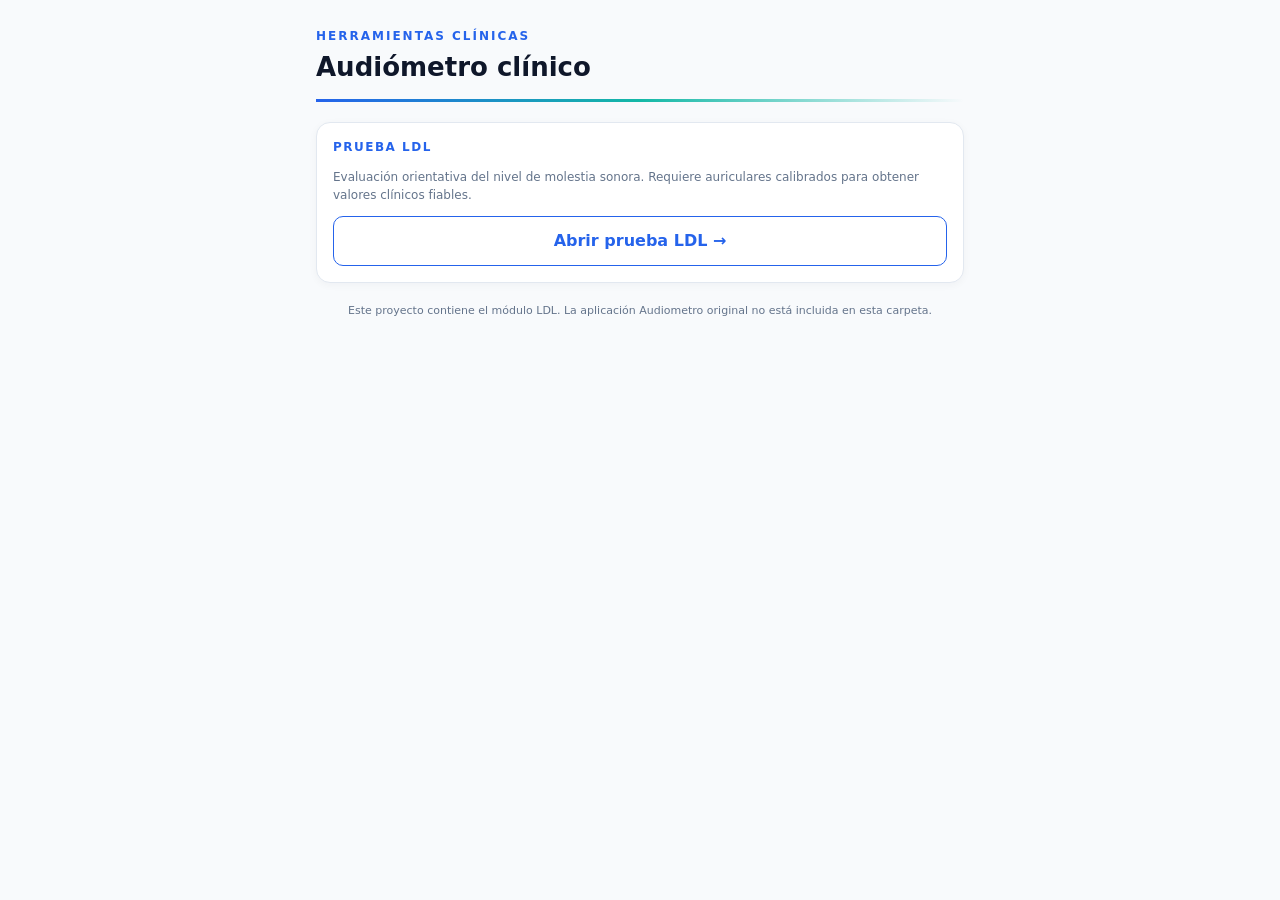
<file: public/index.html>
﻿<!doctype html><html lang="es"><head><meta charset="utf-8"><meta name="viewport" content="width=device-width,initial-scale=1"><meta name="theme-color" content="#0b1220"><link rel="icon" type="image/png" href="logoappldl.png"><link rel="apple-touch-icon" href="logoappldl.png"><link rel="manifest" href="manifest.json"><link rel="stylesheet" href="css/ldl.css"><title>Audiómetro clínico</title></head><body><main><div class="header"><div class="sub">HERRAMIENTAS CLÍNICAS</div><h1>Audiómetro clínico</h1><div class="divider"></div></div><div class="card"><div class="card-title">Prueba LDL</div><p class="mu">Evaluación orientativa del nivel de molestia sonora. Requiere auriculares calibrados para obtener valores clínicos fiables.</p><a class="link-btn" href="ldl.html">Abrir prueba LDL →</a></div><p class="footer-note">Este proyecto contiene el módulo LDL. La aplicación Audiometro original no está incluida en esta carpeta.</p></main><script>if('serviceWorker' in navigator)navigator.serviceWorker.register('sw.js')</script></body></html>
</file>
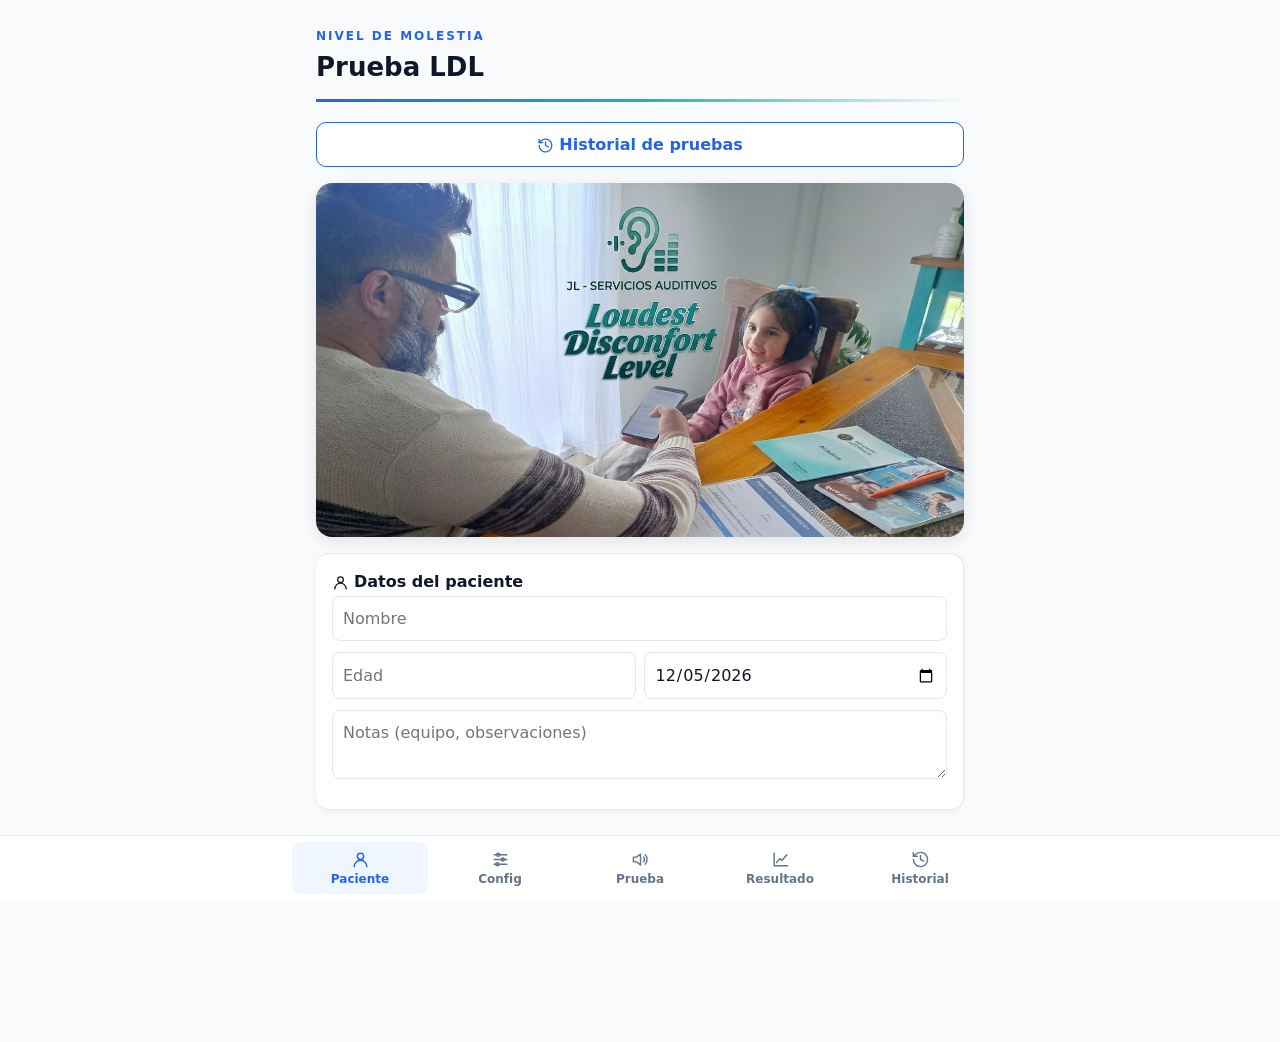
<file: public/ldl.html>
﻿<!DOCTYPE html>
<html lang="es"><head><meta charset="UTF-8">
<meta name="apple-mobile-web-app-capable" content="yes"><link rel="icon" type="image/png" href="logoappldl.png"><link rel="apple-touch-icon" href="logoappldl.png"><meta name="apple-mobile-web-app-title" content="LDL"><link rel="manifest" href="manifest.json"><meta name="theme-color" content="#0b1220">

<meta name="viewport" content="width=device-width, initial-scale=1, viewport-fit=cover">
<title>LDL – Nivel de molestia</title>

<link rel="stylesheet" href="css/ldl.css"></head><body><main>
<svg aria-hidden="true" style="position:absolute;width:0;height:0;overflow:hidden"><symbol id="i-user" viewBox="0 0 24 24"><circle cx="12" cy="8" r="4"/><path d="M4 21a8 8 0 0 1 16 0"/></symbol><symbol id="i-tuning" viewBox="0 0 24 24"><path d="M4 6h16M4 12h16M4 18h16"/><circle cx="9" cy="6" r="2"/><circle cx="15" cy="12" r="2"/><circle cx="8" cy="18" r="2"/></symbol><symbol id="i-volume" viewBox="0 0 24 24"><path d="M3 9v6h4l5 4V5L7 9H3zM16 9a5 5 0 0 1 0 6m2-9a9 9 0 0 1 0 12"/></symbol><symbol id="i-chart" viewBox="0 0 24 24"><path d="M4 20V4M4 20h17M7 16l4-5 3 2 6-7"/></symbol><symbol id="i-history" viewBox="0 0 24 24"><path d="M3 12a9 9 0 1 0 3-6.7L3 8"/><path d="M3 3v5h5m4-1v5l4 2"/></symbol><symbol id="i-save" viewBox="0 0 24 24"><path d="M5 3h12l4 4v14H3V3zM7 3v6h10V3M7 21v-8h10v8"/></symbol><symbol id="i-warning" viewBox="0 0 24 24"><path d="M12 3 2 21h20L12 3zM12 9v5m0 3h.01"/></symbol><symbol id="i-check" viewBox="0 0 24 24"><path d="m4 12 5 5L20 6"/></symbol><symbol id="i-play" viewBox="0 0 24 24"><path d="m7 4 14 8-14 8z"/></symbol></svg><nav class="nav"><button class="nav-btn active" data-page="pg-paciente"><svg class="icon"><use href="#i-user"></use></svg><span>Paciente</span></button><button class="nav-btn" data-page="pg-config"><svg class="icon"><use href="#i-tuning"></use></svg><span>Config</span></button><button class="nav-btn" data-page="pg-prueba"><svg class="icon"><use href="#i-volume"></use></svg><span>Prueba</span></button><button class="nav-btn" data-page="pg-resultado"><svg class="icon"><use href="#i-chart"></use></svg><span>Resultado</span></button><button class="nav-btn" data-page="pg-historial"><svg class="icon"><use href="#i-history"></use></svg><span>Historial</span></button></nav>
<div class="header"><div class="sub">NIVEL DE MOLESTIA</div><h1>Prueba LDL</h1><div class="divider"></div></div>
<button class="sec noprint" id="hbtn" style="margin:0 0 12px"><svg class="icon icon-inline"><use href="#i-history"></use></svg>Historial de pruebas</button>

<section id="s0" class="page active"><figure class="cover"><img src="images/portada.jpg" alt="Evaluación clínica del nivel de molestia sonora" width="1280" height="698" fetchpriority="high"></figure>
<div class="card k-pt"><b><svg class="icon icon-inline"><use href="#i-user"></use></svg>Datos del paciente</b>
<input id="pn" placeholder="Nombre"><div class="row"><input id="pa" placeholder="Edad" inputmode="numeric"><input id="pd" type="date"></div>
<textarea id="pt" rows="2" placeholder="Notas (equipo, observaciones)"></textarea></div></section>

<section id="pg-config" class="page hide"><div class="card k-cfg"><b><svg class="icon icon-inline"><use href="#i-tuning"></use></svg>Configuración</b>
<label class="mu">Estímulo</label>
<select id="stim"><option value="tono">Tono puro</option><option value="banda">Ruido de banda estrecha</option><option value="habla">Ruido tipo habla (sin frecuencia)</option></select>
<label class="mu">Modo de uso</label>
<select id="who"><option value="pac">Autoaplicado (el paciente usa la pantalla)</option><option value="clin">Clínico (el examinador controla todo)</option></select>
<label class="mu">Método</label>
<select id="mode"><option value="directo">Directo: el paciente indica "molesto"</option><option value="contour">Escala Contour (7 categorías)</option></select>
<label class="mu">Nivel máximo de seguridad: <b id="mxv">-6</b> dB (relativo)</label>
<input type="range" id="mx" min="-24" max="-3" value="-6">
<div class="row"><div><label class="mu">Paso (dB)</label><select id="stp"><option>1</option><option>2</option><option selected>5</option><option>10</option></select></div>
<div><label class="mu">Nivel inicial</label><select id="st0"><option value="-70">-70</option><option value="-60" selected>-60</option><option value="-50">-50</option><option value="-40">-40</option></select></div></div>
<label class="mu">Corrección a dB HL (dB HL = nivel + X). Valor orientativo sin calibrar:</label>
<input id="off" type="number" value="90">
<details><summary>Umbrales audiométricos (dB HL, opcional)</summary><div id="thg"></div></details></div>

<div class="card warn k-go"><b>Antes de empezar</b>
<p class="mu">Auriculares, lugar silencioso. Pulsa la referencia y ajusta el volumen del dispositivo a algo <b>cómodo y suave</b>; no lo cambies después.</p>
<button class="sec" id="ref"><svg class="icon icon-inline"><use href="#i-play"></use></svg>Tono de referencia (1 kHz, suave)</button>
<p class="mu"><svg class="icon icon-inline icon-warning"><use href="#i-warning"></use></svg>Herramienta de cribado/educativa: sin calibración con equipo certificado, los dB HL son estimados. No usar para fijar MPO sin verificación clínica.</p>
<div class="mu" id="calst"></div><button id="calbtn"><svg class="icon icon-inline"><use href="#i-tuning"></use></svg>Calibración guiada (sonómetro)</button><button id="start">Iniciar prueba</button></div>
</section>
<section id="s1" class="page hide"><div class="oido-sel"><span class="oido-btn" id="ldl-ear-oi">× OI</span><span class="oido-btn active" id="ldl-ear-od">○ OD</span></div><div class="freqs" id="ldl-freqs"></div><div class="card">
<div class="lbl" id="prog"></div><div class="big" id="cond"></div>
<div class="lbl">Nivel actual</div><div class="big" id="lvl"></div><div id="lvl-hl" class="mu" style="text-align:center"></div>
<div class="bar"><i id="bf" style="width:0"></i></div>
<button id="play">Reproducir tono</button>
<div id="dir"><p class="mu" style="text-align:center">¿Es <b>molesto</b> (no doloroso)?</p>
<div class="row"><button class="sec" id="dn">− 5 dB</button><button class="sec" id="up">+ 5 dB</button></div>
<button class="bad" id="mol">Es molesto → registrar</button></div>
<div id="con" class="cats hide"><p class="mu" style="text-align:center">¿Qué tan fuerte lo siente?</p>
<button data-k="1">1 · Muy suave</button><button data-k="2">2 · Suave</button><button data-k="3">3 · Confortable pero suave</button><button data-k="4">4 · Confortable</button><button data-k="5">5 · Confortable pero fuerte</button><button data-k="6">6 · Fuerte pero aceptable</button><button data-k="7">7 · Molesto</button></div>
<button class="sec" id="nomol">Sin molestia en el máximo</button>
<div id="clin" class="hide" style="border-top:1px solid var(--bd);margin-top:12px;padding-top:6px"><div class="mu"><b>Panel clínico</b></div>
<label class="mu">Ir a:</label><select id="jmp"></select>
<div class="row"><button class="sec" id="prv">← Anterior</button><button class="sec" id="skp">Saltar →</button></div>
<div class="row"><input id="mv" type="number" inputmode="numeric" placeholder="LDL manual (dB rel.)" style="margin-top:8px"><button class="sec" id="man">Registrar</button></div>
<button id="fin">Finalizar y ver resultados</button></div>
</div></section>

<section id="s2" class="page hide">
<div class="card k-res"><b><svg class="icon icon-inline"><use href="#i-chart"></use></svg>Resultados LDL</b><div class="mu" id="hdr"></div>
<div class="tbw"><table id="tb"></table></div></div>
<div id="charts"></div>
<div class="card"><b>Interpretación orientativa</b><p class="mu" id="note"></p></div>
<div class="noprint"><button id="pdf">Guardar / imprimir PDF</button><button class="sec" id="copy">Copiar resultados</button><button class="sec" id="h2"><svg class="icon icon-inline"><use href="#i-history"></use></svg>Historial</button><button class="sec" id="again">Nueva prueba</button></div>
</section>
<section id="s4" class="page hide"><div class="card k-cal"><b><svg class="icon icon-inline"><use href="#i-tuning"></use></svg>Calibración guiada</b>
<ol class="mu"><li>Fija el volumen del dispositivo y <b>no lo cambies</b> después (ni al medir ni al evaluar).</li><li>Acopla el sonómetro (ideal: oído artificial o acoplador) al auricular. Aleja el auricular de tu oído.</li><li>Pulsa el botón de reproducción (tono de 10 s a -20 dB relativos) y anota el SPL medido.</li><li>Guarda: la app calcula la corrección a dB HL por frecuencia: SPL − (−20) − RETSPL.</li></ol>
<label class="mu">Transductor (RETSPL de referencia; verifica con tu norma o fabricante)</label>
<select id="trn"><option value="tdh">Supra-aural TDH-49/50 (ANSI S3.6)</option><option value="er3">Inserción ER-3A</option><option value="cus">Personalizado</option></select>
<div id="calg"></div><div class="mu" id="calres"></div>
<p class="mu">Un sonómetro de celular sin acoplador solo da un valor aproximado. Si dejas el oído izquierdo vacío, se usa la calibración del derecho.</p>
<button id="calsave">Guardar calibración</button><button id="calclr">Borrar calibración</button><button id="calb">← Volver</button></div></section>
<section id="s3" class="page hide"><div class="card"><b>Historial</b>
<select id="hp"></select><div id="hl"></div>
<button id="cmpb" class="sec">Comparar las 2 marcadas</button><button id="csvp" class="sec">Copiar CSV (este paciente)</button><button id="csva" class="sec">Copiar CSV (todos)</button>
<textarea id="csvbox" rows="5" class="hide" readonly></textarea></div>
<div class="card k-bk"><b><svg class="icon icon-inline"><use href="#i-save"></use></svg>Respaldo</b>
<p class="mu">Guarda un archivo con todo tu historial y súbelo a Google Drive. También puedes pedirme en el chat que lo guarde en Drive: pega el contenido.</p>
<button id="bkp">Guardar respaldo (.json)</button><button id="csvs">Guardar CSV</button>
<button id="rstb">Restaurar respaldo…</button><input type="file" id="rst" accept=".json,application/json" class="hide"><div class="mu" id="bst"></div></div>
<div class="card"><b>Evolución del LDL promedio</b><div id="evo"></div></div>
<div id="cmp"></div>
<button class="sec" id="hb">← Volver</button></section>
</main><div class="footer-note">LDL · Niveles relativos, no dB HL sin calibración · Usar auriculares calibrados · Solo referencia clínica</div>

<script src="js/constants.js"></script><script src="js/ldl/ldl-state.js"></script><script src="js/ldl/ldl-audio.js"></script><script src="js/ldl/ldl-app.js"></script></body></html>
</file>
<file: public/css/ldl.css>
﻿:root{--bg:#f8fafc;--surface:#fff;--border:#e2e8f0;--text-primary:#0f172a;--text-secondary:#334155;--text-muted:#64748b;--primary:#2563eb;--secondary:#14b8a6;--success:#10b981;--danger:#ef4444;--warning:#f59e0b;--range-color:#7c3aed;--ldl-color:#f59e0b;--ldl-normal:#10b981;--tx:var(--text-primary);--mu:var(--text-muted);--ac:var(--primary);--bd:var(--border);--rd:var(--danger);--dr:var(--range-color);--ok:var(--success);box-sizing:border-box}
*{box-sizing:border-box}body{margin:0;background:var(--bg);color:var(--text-primary);font:16px/1.45 system-ui,-apple-system,Segoe UI,Roboto,sans-serif;padding-bottom:84px}main{max-width:680px;margin:0 auto;padding:20px 16px}.header{margin:8px 0 20px}.header .sub{font-size:12px;letter-spacing:2px;color:var(--primary);font-weight:700}.header h1{font-size:26px;margin:4px 0 12px}.divider{height:3px;background:linear-gradient(90deg,var(--primary),var(--secondary),transparent)}.nav{position:fixed;z-index:10;bottom:0;left:0;right:0;display:flex;justify-content:center;background:#fff;border-top:1px solid var(--border);padding:6px max(6px,env(safe-area-inset-right)) calc(6px + env(safe-area-inset-bottom)) max(6px,env(safe-area-inset-left));gap:4px}.nav-btn{flex:1;max-width:136px;border:0;background:transparent;color:var(--text-muted);font:600 12px system-ui;padding:8px 3px;margin:0;border-radius:10px}.nav-btn.active{color:var(--primary);background:#eff6ff}.card{background:var(--surface);border:1px solid var(--border);border-radius:14px;padding:16px;margin-bottom:12px;box-shadow:0 2px 8px rgba(15,23,42,.04)}.card-title{color:var(--primary);font-size:12px;letter-spacing:1.5px;text-transform:uppercase;font-weight:700}.warn{border-color:rgba(245,158,11,.55);background:#fffbeb}.mu{color:var(--text-muted);font-size:12px;line-height:1.5}button{font:inherit;min-height:44px;border-radius:10px;padding:10px 14px;width:100%;margin-top:8px;background:#fff;color:var(--primary);border:1.5px solid var(--primary);font-weight:600;cursor:pointer;transition:transform .15s,background .15s}button:hover{transform:translateY(-1px);background:#eff6ff}button:focus-visible,input:focus-visible,select:focus-visible,textarea:focus-visible,summary:focus-visible{outline:3px solid var(--dr);outline-offset:2px}button.sec{background:#fff;color:var(--primary);border:1.5px solid var(--primary)}button.bad{color:var(--danger);border-color:var(--danger);background:#fff}.row{display:flex;gap:8px}.row>*{flex:1}input,select,textarea{font:inherit;width:100%;padding:10px;margin:3px 0 8px;border:1px solid var(--border);border-radius:8px;background:#fff;color:var(--text-primary)}.big{font-size:36px;font-weight:700;text-align:center;margin:4px 0}.lbl{text-align:center;color:var(--text-muted)}.bar{height:7px;border-radius:5px;background:#dbeafe;overflow:hidden}.bar i{display:block;height:100%;background:var(--primary)}.tbw{overflow-x:auto}table{width:100%;border-collapse:collapse;font-size:12px}td,th{padding:7px 5px;text-align:left;border-bottom:1px solid var(--border)}.hide{display:none!important}.cats button{background:#fff;color:var(--text-primary);border:1px solid var(--border);text-align:left;font-weight:500;margin-top:5px}.cats button:last-child{border-color:var(--danger);color:var(--danger)}details{margin:8px 0}summary{color:var(--primary);font-weight:600}.footer-note{text-align:center;color:var(--text-muted);font-size:11px;padding:8px 16px 92px}.k-pt,.k-cfg,.k-go,.k-cal,.k-bk,.k-res{border-left:0}.k-go{border-color:var(--warning)}.chips{display:flex;flex-wrap:wrap;gap:6px;margin:8px 0}.chip{font-size:.8rem;border:1px solid var(--cc);color:var(--cc);border-radius:999px;padding:2px 9px;font-weight:600}.crow{display:flex;gap:6px;align-items:center}.crow input{margin:2px 0;width:72px}.crow button{width:46px;margin:0;padding:8px}.audiogram-wrap{background:#fff;border:1px solid var(--border);border-radius:14px;padding:12px;margin-bottom:12px}.btn-row{display:flex;gap:8px}.btn-row>*{flex:1}.c-go,.c-play,.c-up,.c-dn,.c-rec,.c-hist,.c-exp,.c-cal,.c-fin{background:#fff;color:var(--primary);border-color:var(--primary)}.c-rec{color:var(--danger);border-color:var(--danger)}.c-cal{color:#be185d;border-color:#be185d}.c-fin{color:var(--text-secondary);border-color:var(--text-secondary)}[data-a="v"]{color:var(--primary)}[data-a="d"]{color:var(--danger);border-color:var(--danger)}
@media print{body{background:#fff;padding-bottom:0}.nav,.footer-note,.noprint{display:none!important}main{max-width:none}.card{break-inside:avoid;box-shadow:none}}
.freqs{display:flex;flex-wrap:wrap;gap:6px;margin:8px 0 14px}.freq-btn{width:auto;min-height:36px;margin:0;padding:5px 9px;font-size:12px;border-color:var(--border);color:var(--text-secondary)}.freq-btn.done{border-color:#10b981;background:#ecfdf5;color:#047857}.freq-btn.current{border-color:#2563eb;background:#eff6ff;color:#2563eb}.freq-btn.skipped{border-style:dashed;color:var(--text-muted)}.oido-sel{display:flex;justify-content:center;gap:12px;margin:8px auto}.oido-btn{border:1.5px solid var(--border);border-radius:10px;padding:7px 14px;color:var(--text-muted);font-weight:700}.oido-btn.od.active{color:#2563eb;border-color:#2563eb;background:#eff6ff}.oido-btn.oi.active{color:#14b8a6;border-color:#14b8a6;background:#f0fdfa}.page{display:none}.page.active{display:block}
.link-btn{display:block;text-align:center;text-decoration:none;color:var(--primary);border:1.5px solid var(--primary);border-radius:10px;padding:12px;font-weight:700;margin-top:12px;background:white}.link-btn:hover{background:#eff6ff}
.icon{width:19px;height:19px;display:block;margin:0 auto 3px;fill:none;stroke:currentColor;stroke-width:1.8;stroke-linecap:round;stroke-linejoin:round}.nav-btn span{display:block}.card-title{display:block;margin-bottom:8px}
.icon-inline{display:inline-block;vertical-align:-4px;margin:0 5px 0 0;width:17px;height:17px}.icon-warning{color:var(--warning)}.nav-btn .icon{width:19px;height:19px}
.cover{margin:4px 0 16px;border-radius:16px;overflow:hidden;background:#e2e8f0;box-shadow:0 4px 16px rgba(15,23,42,.10)}.cover img{display:block;width:100%;height:auto;aspect-ratio:1280/698;object-fit:cover}
</file>
